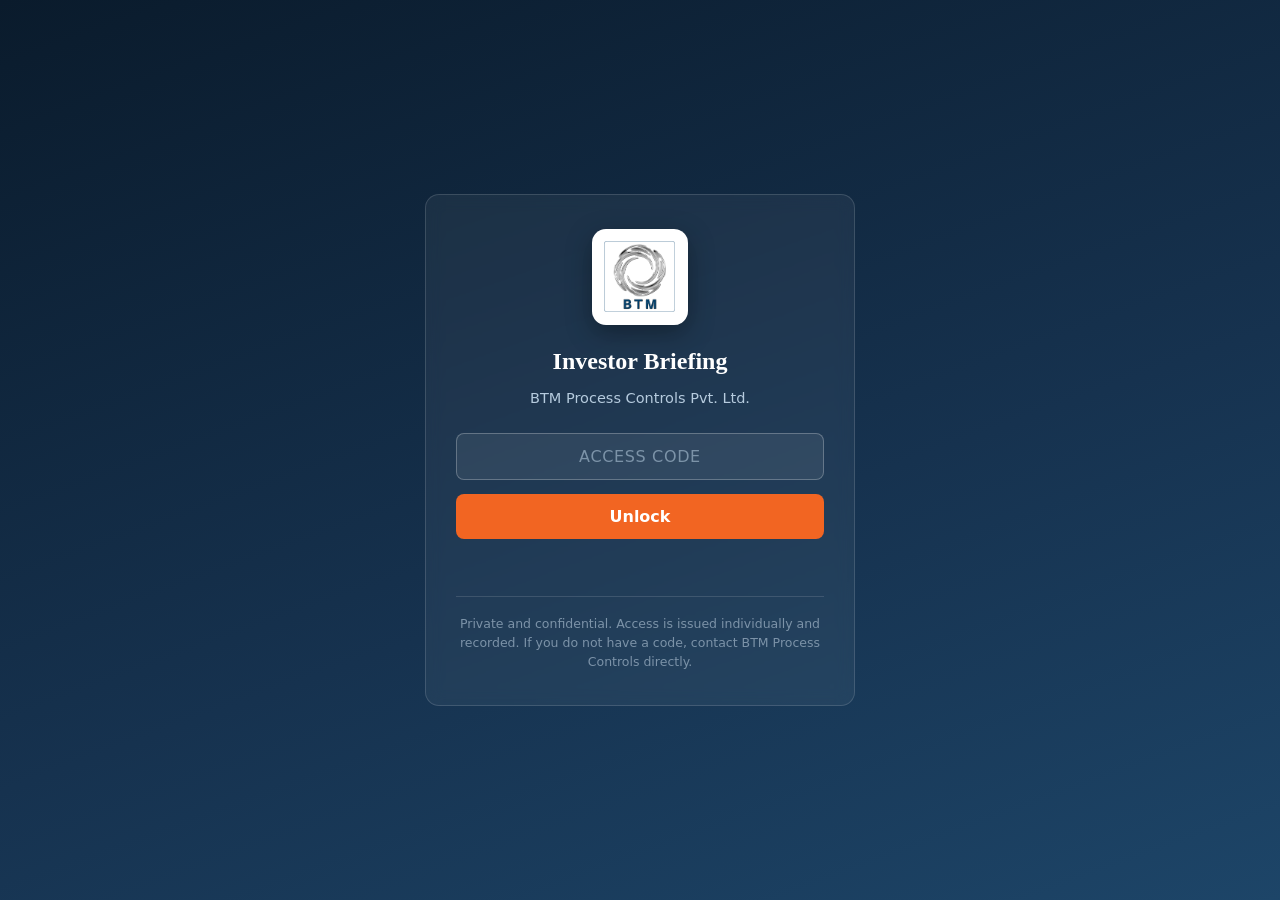
<file: index.html>
<!doctype html>
<html lang="en"><head>
<meta charset="utf-8">
<meta name="viewport" content="width=device-width,initial-scale=1">
<meta name="robots" content="noindex,nofollow,noarchive">
<title>BTM Process Controls — Investor Briefing</title>
<!--
  This file is PUBLIC (GitHub Pages). It deliberately contains no figures,
  no names and no financials. Everything confidential is fetched from the
  Apps Script endpoint below, and only after a valid access code is accepted.

  Set API_URL to your deployed /exec URL. Nothing else needs editing.
-->
<style>
:root{
  --navy:#16324F; --steel:#2E6B94; --accent:#F26522;
  --ink:#22303C; --mute:#66788A; --rule:#DDE5EC; --panel:#F4F7FA; --bg:#fff; --card:#fff;
  --series:#1B558A; --series-accent:#F26522; --surface:#FFFFFF;
  --head:Cambria,"Bookman Old Style",Georgia,serif;
  --body:Calibri,"Segoe UI",system-ui,-apple-system,sans-serif;
  --shadow:0 10px 30px rgba(12,21,32,.10);
  --logo:url("[data-uri]");
}
@media (prefers-color-scheme:dark){
  :root{--ink:#E3EAF1;--mute:#93A6B8;--rule:#243547;--panel:#142131;--bg:#0C1520;--card:#111D2B;
        --navy:#8FB6D8;--steel:#6FA3C8;--series:#048FF4;--series-accent:#E15F0A;--surface:#0C1520;
        --shadow:0 10px 30px rgba(0,0,0,.45)}
}
:root[data-theme="dark"]{--ink:#E3EAF1;--mute:#93A6B8;--rule:#243547;--panel:#142131;--bg:#0C1520;--card:#111D2B;
  --navy:#8FB6D8;--steel:#6FA3C8;--series:#048FF4;--series-accent:#E15F0A;--surface:#0C1520;
  --shadow:0 10px 30px rgba(0,0,0,.45)}
:root[data-theme="light"]{--ink:#22303C;--mute:#66788A;--rule:#DDE5EC;--panel:#F4F7FA;--bg:#fff;--card:#fff;
  --navy:#16324F;--steel:#2E6B94;--series:#1B558A;--series-accent:#F26522;--surface:#FFFFFF;
  --shadow:0 10px 30px rgba(12,21,32,.10)}

*{box-sizing:border-box;margin:0;padding:0}
body{background:var(--bg);color:var(--ink);font-family:var(--body);line-height:1.55;
  -webkit-font-smoothing:antialiased}

/* ─── gate ─────────────────────────────────────────────────────────── */
#gate{position:fixed;inset:0;z-index:60;display:grid;place-items:center;padding:24px;
  background:linear-gradient(160deg,#0A1B2C,#16324F 58%,#1D4568)}
#gate.hide{display:none}
.gbox{width:min(430px,100%);background:rgba(255,255,255,.05);border:1px solid rgba(255,255,255,.14);
  border-radius:14px;padding:34px 30px;text-align:center;backdrop-filter:blur(8px)}
.gbox .glogo{width:96px;height:96px;margin:0 auto 18px;border-radius:14px;
  background:#fff var(--logo) center/74% no-repeat;box-shadow:0 8px 26px rgba(0,0,0,.35)}
.gbox h1{font-family:var(--head);color:#fff;font-size:24px;font-weight:700;margin-bottom:7px}
.gbox p{color:#B6CBDE;font-size:14.5px;margin-bottom:24px}
.gbox input{width:100%;padding:13px 15px;font-size:16px;font-family:var(--body);letter-spacing:.09em;
  text-align:center;text-transform:uppercase;border:1px solid rgba(255,255,255,.26);border-radius:8px;
  background:rgba(255,255,255,.07);color:#fff;outline:none}
.gbox input:focus{border-color:var(--accent)}
.gbox input::placeholder{color:#7C93A8;letter-spacing:.04em}
.gbox button{width:100%;margin-top:14px;padding:13px;font-size:16px;font-weight:700;font-family:var(--body);
  background:var(--accent);color:#fff;border:0;border-radius:8px;cursor:pointer;transition:.15s}
.gbox button:hover:not(:disabled){background:#ff7b3d}
.gbox button:disabled{opacity:.55;cursor:not-allowed}
.gmsg{margin-top:15px;font-size:14px;min-height:20px;color:#FFB4A2}
.gnote{margin-top:22px;padding-top:18px;border-top:1px solid rgba(255,255,255,.13);
  color:#7C93A8;font-size:12.5px;line-height:1.5}

/* ─── chrome ───────────────────────────────────────────────────────── */
#app{display:none}
#app.on{display:block}
.topbar{position:sticky;top:0;z-index:20;background:var(--bg);border-bottom:1px solid var(--rule);
  display:flex;align-items:center;gap:14px;padding:11px 20px;flex-wrap:wrap}
.topbar .tlogo{width:30px;height:30px;flex:0 0 auto;border-radius:6px;
  background:#fff var(--logo) center/84% no-repeat}
.topbar .brand{font-family:var(--head);font-weight:700;color:var(--navy);font-size:16px}
.topbar .conf{font-size:11px;letter-spacing:.13em;text-transform:uppercase;color:var(--series-accent);
  border:1px solid currentColor;border-radius:4px;padding:2px 8px}
.topbar .sp{margin-left:auto;display:flex;align-items:center;gap:9px}
.topbar button{background:var(--panel);border:1px solid var(--rule);color:var(--ink);border-radius:7px;
  padding:6px 12px;font-size:13px;cursor:pointer;font-family:var(--body)}
.topbar button:hover{border-color:var(--series)}
.viewer{font-size:12.5px;color:var(--mute)}

main{max-width:1080px;margin:0 auto;padding:34px 22px 90px}
section.s{margin-bottom:56px;scroll-margin-top:70px}
h2{font-family:var(--head);font-size:clamp(21px,3vw,29px);color:var(--navy);margin-bottom:5px}
.lede{color:var(--mute);font-size:15.5px;margin-bottom:22px}

.grid{display:grid;gap:16px}
.g2{grid-template-columns:repeat(auto-fit,minmax(280px,1fr))}
.g3{grid-template-columns:repeat(auto-fit,minmax(230px,1fr))}
.g4{grid-template-columns:repeat(auto-fit,minmax(178px,1fr))}
.card{background:var(--card);border:1px solid var(--rule);border-radius:11px;padding:19px 21px}

/* stat tiles — a headline number is not a chart */
.tile{background:var(--card);border:1px solid var(--rule);border-radius:11px;padding:20px}
.tile .v{font-family:var(--head);font-size:40px;font-weight:700;color:var(--series);line-height:1.1}
.tile .u{font-size:17px;color:var(--mute);margin-left:3px}
.tile .l{font-weight:700;margin-top:7px;font-size:15px}
.tile .d{color:var(--mute);font-size:13.5px;margin-top:3px}
.badge{display:inline-block;font-size:10.5px;letter-spacing:.08em;text-transform:uppercase;
  border-radius:4px;padding:2px 7px;margin-top:9px;border:1px solid var(--rule);color:var(--mute)}
.badge.proj{color:var(--series-accent);border-color:currentColor}

/* charts */
.charts{display:grid;gap:20px;grid-template-columns:repeat(auto-fit,minmax(300px,1fr))}
figure.ch{background:var(--card);border:1px solid var(--rule);border-radius:11px;padding:17px 17px 12px}
figure.ch figcaption{font-weight:700;font-size:15px;margin-bottom:2px}
figure.ch .sub{color:var(--mute);font-size:12.5px;margin-bottom:12px}
.legend{display:flex;gap:15px;margin-top:9px;font-size:12.5px;color:var(--mute);flex-wrap:wrap}
.legend i{display:inline-block;width:11px;height:11px;border-radius:2px;margin-right:5px;vertical-align:-1px}
svg .gridline{stroke:var(--rule);stroke-width:1}
svg .axis{fill:var(--mute);font-size:13px;font-family:var(--body)}
svg .vlab{fill:var(--ink);font-size:13px;font-weight:700;font-family:var(--body)}
svg .mk{transition:opacity .12s}
svg .mk:hover{opacity:.78}

table.tv{width:100%;border-collapse:collapse;font-size:13.5px;margin-top:14px}
table.tv th,table.tv td{border-bottom:1px solid var(--rule);padding:8px 10px;text-align:right}
table.tv th:first-child,table.tv td:first-child{text-align:left}
table.tv thead th{background:var(--panel);color:var(--navy);font-family:var(--head)}
.scroll{overflow-x:auto}

ul.pl{list-style:none}
ul.pl li{position:relative;padding-left:21px;margin-bottom:7px;font-size:14.5px}
ul.pl li::before{content:"";position:absolute;left:0;top:8px;width:8px;height:8px;background:var(--series-accent)}
.ico{font-size:23px;line-height:1}
.rowline{display:flex;gap:13px;align-items:flex-start}
.muted{color:var(--mute);font-size:13.5px}
.tl{position:relative;padding-left:26px}
.tl::before{content:"";position:absolute;left:6px;top:5px;bottom:5px;width:2px;background:var(--rule)}
.tl .it{position:relative;margin-bottom:17px}
.tl .it::before{content:"";position:absolute;left:-24px;top:6px;width:11px;height:11px;border-radius:50%;
  background:var(--series-accent)}
footer.ft{border-top:1px solid var(--rule);margin-top:30px;padding-top:18px;color:var(--mute);font-size:12.5px}
#toast{position:fixed;left:50%;bottom:22px;transform:translateX(-50%);background:var(--navy);color:#fff;
  padding:10px 18px;border-radius:8px;font-size:13.5px;opacity:0;transition:.25s;pointer-events:none;z-index:50}
#toast.on{opacity:1}
.audiobar{position:fixed;right:18px;bottom:18px;z-index:30;display:flex;gap:8px;align-items:center;
  background:var(--card);border:1px solid var(--rule);border-radius:30px;padding:7px 13px;box-shadow:var(--shadow)}
.audiobar button{background:none;border:0;color:var(--ink);font-size:16px;cursor:pointer;padding:3px 6px}
.audiobar .lbl{font-size:12px;color:var(--mute)}
@media print{ #gate,.topbar,.audiobar,#toast{display:none!important} }
</style>
</head><body>

<!-- ── access gate ─────────────────────────────────────────────────── -->
<div id="gate">
  <form class="gbox" id="gform" autocomplete="off">
    <div class="glogo" role="img" aria-label="BTM Process Controls"></div>
    <h1>Investor Briefing</h1>
    <p>BTM Process Controls Pvt. Ltd.</p>
    <input id="code" placeholder="Access code" autocomplete="off" spellcheck="false" required>
    <button id="go" type="submit">Unlock</button>
    <div class="gmsg" id="gmsg"></div>
    <div class="gnote">
      Private and confidential. Access is issued individually and recorded.
      If you do not have a code, contact BTM Process Controls directly.
    </div>
  </form>
</div>

<!-- ── deck ────────────────────────────────────────────────────────── -->
<div id="app">
  <div class="topbar">
    <div class="tlogo" aria-hidden="true"></div><span class="brand">BTM Process Controls</span>
    <span class="conf">Confidential</span>
    <div class="sp">
      <span class="viewer" id="viewer"></span>
      <button id="tbl">Table view</button>
      <button id="thm">◐</button>
      <button id="out">Lock</button>
    </div>
  </div>
  <main id="deck"></main>
</div>

<div class="audiobar" id="abar" style="display:none">
  <button id="aplay" title="Play narration">▶</button>
  <span class="lbl" id="alab">Narration</span>
  <button id="amute" title="Mute">♪</button>
</div>
<div id="toast"></div>

<script>
/* ══════════════════════════════════════════════════════════════════════
   CONFIG — set this to your deployed Apps Script /exec URL
   ══════════════════════════════════════════════════════════════════════ */
const API_URL = 'https://script.google.com/macros/s/AKfycbxlgrHzjL22v__NWoEfc5JPNsjuDuq_-MUpxnAkeVYTuLdmPa98wLM3JLHf4A_Eqx1I/exec';

const $  = s => document.querySelector(s);
const esc = s => String(s ?? '').replace(/[&<>"']/g, c =>
  ({'&':'&amp;','<':'&lt;','>':'&gt;','"':'&quot;',"'":'&#39;'}[c]));
const num = v => (typeof v === 'number' ? v : parseFloat(String(v).replace(/[^\d.-]/g,'')));

/* Apps Script cannot answer a CORS preflight, so every request stays a
   "simple request": POST + text/plain. Do not change the content type. */
async function api(payload){
  const r = await fetch(API_URL, {
    method:'POST', headers:{'Content-Type':'text/plain;charset=utf-8'},
    body: JSON.stringify(payload), redirect:'follow'
  });
  if(!r.ok) throw new Error('network ' + r.status);
  return r.json();
}

function toast(msg){ const t=$('#toast'); t.textContent=msg; t.classList.add('on');
  setTimeout(()=>t.classList.remove('on'), 2600); }

/* ─── gate ─────────────────────────────────────────────────────────── */
let TOKEN = sessionStorage.getItem('btm_tok') || '';
let DATA  = null;

$('#gform').addEventListener('submit', async e => {
  e.preventDefault();
  const code = $('#code').value.trim();
  if(!code) return;
  $('#go').disabled = true; $('#gmsg').textContent = 'Checking…';
  try{
    if(API_URL.startsWith('PASTE_')) throw new Error('API_URL not configured');
    const res = await api({action:'auth', code});
    if(!res.ok){
      $('#gmsg').textContent = res.error === 'rate_limited'
        ? 'Too many attempts. Try again later.'
        : 'That code was not recognised.';
      $('#go').disabled = false; return;
    }
    TOKEN = res.token; sessionStorage.setItem('btm_tok', TOKEN);
    await load(res.viewer);
  }catch(err){
    $('#gmsg').textContent = 'Could not reach the server. ' + err.message;
    $('#go').disabled = false;
  }
});

$('#out').onclick = () => { sessionStorage.removeItem('btm_tok'); location.reload(); };
$('#thm').onclick = () => {
  const r=document.documentElement;
  r.dataset.theme = r.dataset.theme==='dark' ? 'light' : 'dark';
  if(DATA) render();                       // charts re-read the themed colours
};

async function load(viewer){
  const res = await api({action:'data', token:TOKEN});
  if(!res.ok){ sessionStorage.removeItem('btm_tok'); location.reload(); return; }
  DATA = res;
  $('#viewer').textContent = viewer || res.viewer || '';
  $('#gate').classList.add('hide');
  $('#app').classList.add('on');
  render();
}

/* ─── charts ───────────────────────────────────────────────────────────
   One measure per chart. Never two y-scales on one plot — revenue (INR Cr)
   and margin (%) are different measures, so they get their own frames.
   Projected years reuse the series hue with a 45° hatch instead of a second
   colour: it reads as "same thing, less certain", and keeps the palette to
   two validated marks in both light and dark mode.                        */
function colVar(n){ return getComputedStyle(document.documentElement).getPropertyValue(n).trim(); }

function columnChart(labels, values, opts){
  const S = colVar('--series'), INK = colVar('--ink'), RULE = colVar('--rule'), MUT = colVar('--mute');
  const W=330, H=200, PL=36, PR=8, PT=20, PB=28;
  const iw = W-PL-PR, ih = H-PT-PB;
  const max = Math.max(...values)*1.16;
  const bw = Math.min(46, iw/values.length - 10);
  const uid = 'h'+Math.random().toString(36).slice(2,8);
  let g='';
  // recessive gridlines + axis values
  for(let i=0;i<=4;i++){
    const y = PT+ih-(ih*i/4), v = (max*i/4);
    g += `<line class="gridline" x1="${PL}" x2="${W-PR}" y1="${y.toFixed(1)}" y2="${y.toFixed(1)}"/>`
       + `<text class="axis" x="${PL-7}" y="${(y+3.5).toFixed(1)}" text-anchor="end">${v>=10?Math.round(v):v.toFixed(1)}</text>`;
  }
  values.forEach((v,i)=>{
    const x = PL + (iw/values.length)*i + (iw/values.length-bw)/2;
    const h = Math.max(2, ih*(v/max));
    const y = PT+ih-h;
    const proj = opts.projectedFrom !== undefined && i >= opts.projectedFrom;
    // 4px rounded data-end, anchored to the baseline
    const r = Math.min(4,h/2);
    const path = `M${x} ${PT+ih} L${x} ${y+r} Q${x} ${y} ${x+r} ${y} L${x+bw-r} ${y} Q${x+bw} ${y} ${x+bw} ${y+r} L${x+bw} ${PT+ih} Z`;
    g += `<path class="mk" d="${path}" fill="${proj?`url(#${uid})`:S}" stroke="${proj?S:'none'}" stroke-width="${proj?1.2:0}">`
       + `<title>${esc(labels[i])}: ${v}${esc(opts.unit||'')}${proj?' (projected)':' (actual)'}</title></path>`;
    g += `<text class="vlab" x="${x+bw/2}" y="${y-6}" text-anchor="middle">${v}</text>`;
    g += `<text class="axis" x="${x+bw/2}" y="${H-10}" text-anchor="middle">${esc(labels[i])}</text>`;
  });
  return `<svg viewBox="0 0 ${W} ${H}" width="100%" role="img" aria-label="${esc(opts.title)}">
    <defs><pattern id="${uid}" patternUnits="userSpaceOnUse" width="6" height="6" patternTransform="rotate(45)">
      <rect width="6" height="6" fill="${colVar('--card')}"/>
      <line x1="0" y1="0" x2="0" y2="6" stroke="${S}" stroke-width="3.2"/>
    </pattern></defs>${g}</svg>`;
}

function lineChart(labels, values, opts){
  const S = colVar('--series'), CARD = colVar('--card');
  const W=330,H=200,PL=36,PR=12,PT=20,PB=28, iw=W-PL-PR, ih=H-PT-PB;
  const min = Math.min(...values)*0.9, max = Math.max(...values)*1.08;
  const X = i => PL + (iw/(values.length-1))*i;
  const Y = v => PT+ih - ih*((v-min)/(max-min));
  let g='';
  for(let i=0;i<=4;i++){
    const y=PT+ih-(ih*i/4), v=min+(max-min)*i/4;
    g+=`<line class="gridline" x1="${PL}" x2="${W-PR}" y1="${y.toFixed(1)}" y2="${y.toFixed(1)}"/>`
      +`<text class="axis" x="${PL-7}" y="${(y+3.5).toFixed(1)}" text-anchor="end">${v.toFixed(0)}</text>`;
  }
  const pts = values.map((v,i)=>`${X(i).toFixed(1)},${Y(v).toFixed(1)}`).join(' ');
  const split = opts.projectedFrom ?? values.length;
  // solid through the actuals, dashed once it becomes a projection
  g += `<polyline points="${values.slice(0,split).map((v,i)=>`${X(i)},${Y(v)}`).join(' ')}"
         fill="none" stroke="${S}" stroke-width="2" stroke-linejoin="round"/>`;
  g += `<polyline points="${values.slice(split-1).map((v,i)=>`${X(i+split-1)},${Y(v)}`).join(' ')}"
         fill="none" stroke="${S}" stroke-width="2" stroke-dasharray="5 4" stroke-linejoin="round"/>`;
  values.forEach((v,i)=>{
    g+=`<circle class="mk" cx="${X(i)}" cy="${Y(v)}" r="5" fill="${S}" stroke="${CARD}" stroke-width="2">`
      +`<title>${esc(labels[i])}: ${v}${esc(opts.unit||'')}${i>=split?' (projected)':' (actual)'}</title></circle>`;
    g+=`<text class="vlab" x="${X(i)}" y="${Y(v)-11}" text-anchor="middle">${v}</text>`;
    g+=`<text class="axis" x="${X(i)}" y="${H-10}" text-anchor="middle">${esc(labels[i])}</text>`;
  });
  return `<svg viewBox="0 0 ${W} ${H}" width="100%" role="img" aria-label="${esc(opts.title)}">${g}</svg>`;
}

function chartLegend(){
  const S = colVar('--series');
  return `<div class="legend">
    <span><i style="background:${S}"></i>Actual</span>
    <span><i style="background:repeating-linear-gradient(45deg,${S},${S} 3px,transparent 3px,transparent 6px);border:1px solid ${S}"></i>Projected</span>
  </div>`;
}

/* ─── render ───────────────────────────────────────────────────────── */
let SHOW_TABLE = false;
$('#tbl').onclick = () => { SHOW_TABLE = !SHOW_TABLE; $('#tbl').textContent = SHOW_TABLE?'Chart view':'Table view'; render(); };

function finRow(name){ return (DATA.financials||[]).find(r => String(r.Metric).toLowerCase().startsWith(name)); }
function years(){ return Object.keys((DATA.financials||[{}])[0]||{}).filter(k=>/^FY\d{4}$/.test(k)); }

function render(){
  const d = DATA, m = d.meta||{}, c = d.contact||{};
  const ys = years();
  const vals = n => { const r = finRow(n); return r ? ys.map(y=>num(r[y])) : []; };
  const PROJ_FROM = 1;                       // FY2024 actual, everything after projected
  const out = [];

  /* cover */
  out.push(`<section class="s"><h2>${esc(m.deck_title||'Investor Briefing')}</h2>
    <p class="lede">${esc(m.subtitle||'')}</p>
    <div class="card"><div class="grid g3">
      <div><div class="muted">Prepared by</div><b>${esc(m.prepared_by||'')}</b></div>
      <div><div class="muted">Figures as at</div><b>${esc(m.last_updated||'')}</b></div>
      <div><div class="muted">Version</div><b>${esc(m.version||'')}</b></div>
    </div>
    <p class="muted" style="margin-top:14px">${esc(m.fiscal_note||'')}</p></div></section>`);

  /* KPIs — headline numbers are tiles, not charts */
  if(d.kpis?.length) out.push(`<section class="s"><h2>At a glance</h2>
    <div class="grid g4">${d.kpis.map(k=>`<div class="tile">
      <div><span class="v">${esc(k.Value)}</span><span class="u">${esc(k.Unit||'')}</span></div>
      <div class="l">${esc(k.Label)}</div><div class="d">${esc(k.Description||'')}</div>
      <span class="badge ${String(k.Basis).toLowerCase()==='projected'?'proj':''}">${esc(k.Basis||'')}</span>
    </div>`).join('')}</div></section>`);

  /* financials */
  if(ys.length){
    const rev = vals('revenue'), eb = vals('ebitda'), np = vals('net profit');
    const tableFor = (label,unit,v) => `<div class="scroll"><table class="tv"><thead><tr><th>${esc(label)}</th>
        ${ys.map(y=>`<th>${esc(y)}</th>`).join('')}</tr></thead><tbody><tr><td>${esc(unit)}</td>
        ${v.map((x,i)=>`<td>${x}${i>=PROJ_FROM?' <span class="muted">(p)</span>':''}</td>`).join('')}</tr></tbody></table></div>`;
    const fig = (title,sub,unit,v,kind) => `<figure class="ch"><figcaption>${esc(title)}</figcaption>
      <div class="sub">${esc(sub)}</div>
      ${SHOW_TABLE ? tableFor(title,unit,v)
        : (kind==='line' ? lineChart(ys,v,{unit,title,projectedFrom:PROJ_FROM})
                         : columnChart(ys,v,{unit,title,projectedFrom:PROJ_FROM}))}
      ${SHOW_TABLE?'':chartLegend()}</figure>`;
    out.push(`<section class="s"><h2>Financial trajectory</h2>
      <p class="lede">FY2024 actual; FY2025 onward projected. Values in ${esc(m.currency||'INR Crore')} unless marked.</p>
      <div class="charts">
        ${rev.length?fig('Revenue','INR Crore','',rev,'col'):''}
        ${eb.length ?fig('EBITDA margin','per cent','%',eb,'line'):''}
        ${np.length ?fig('Net profit','INR Crore','',np,'col'):''}
      </div>
      <p class="muted" style="margin-top:12px">(p) = projected. Use “Table view” above for the full figures.</p>
    </section>`);
  }

  /* dashboard metrics */
  if(d.dashboard?.length){
    const groups = [...new Set(d.dashboard.map(r=>r.Group))];
    out.push(`<section class="s"><h2>Key metrics</h2><div class="grid g3">${groups.map(gr=>`
      <div class="card"><b>${esc(gr)}</b><div class="scroll"><table class="tv">${d.dashboard.filter(r=>r.Group===gr).map(r=>
        `<tr><td>${esc(r.Metric)}</td><td><b>${esc(r.Value)}</b> <span class="muted">${esc(r.Unit||'')}</span></td></tr>`
      ).join('')}</table></div></div>`).join('')}</div></section>`);
  }

  const cards = (title, lede, rows, fn) => rows?.length
    ? `<section class="s"><h2>${esc(title)}</h2>${lede?`<p class="lede">${esc(lede)}</p>`:''}
       <div class="grid g2">${rows.map(fn).join('')}</div></section>` : '';

  out.push(cards('What drives us','',d.pillars,p=>`<div class="card rowline">
    <span class="ico">${esc(p.Icon)}</span><div><b>${esc(p.Title)}</b><div class="muted">${esc(p.Description)}</div></div></div>`));

  out.push(cards('Industries served','',d.industries,i=>`<div class="card rowline">
    <span class="ico">${esc(i.Icon)}</span><div><b>${esc(i.Name)}</b>
    <div class="muted">${esc(i['Key Applications'])}</div></div></div>`));

  if(d.products?.length) out.push(`<section class="s"><h2>Product range</h2>
    <p class="lede">${d.products.length} engineered pump lines.</p>
    <div class="scroll"><table class="tv"><thead><tr><th>Line</th><th>Category</th><th>Application</th><th>Markets</th></tr></thead>
    <tbody>${d.products.map(p=>`<tr><td>${esc(p.Name)}</td><td>${esc(p.Category)}</td>
      <td>${esc(p.Application)}</td><td>${esc(p.Markets)}</td></tr>`).join('')}</tbody></table></div></section>`);

  if(d.seals?.length) out.push(`<section class="s"><h2>Mechanical seals</h2>
    <div class="scroll"><table class="tv"><thead><tr><th>Model</th><th>Type</th><th>Size</th><th>Max temp.</th><th>Max pressure</th></tr></thead>
    <tbody>${d.seals.map(s=>`<tr><td><b>${esc(s.Model)}</b></td><td>${esc(s.Type)}</td><td>${esc(s['Size Range'])}</td>
      <td>${esc(s['Max Temperature'])}</td><td>${esc(s['Max Pressure'])}</td></tr>`).join('')}</tbody></table></div></section>`);

  if(d.timeline?.length) out.push(`<section class="s"><h2>Our track record</h2><div class="tl">
    ${d.timeline.map(t=>`<div class="it"><b>${esc(t.Year)} — ${esc(t.Title)}</b>
      <div class="muted">${esc(t.Description)}</div></div>`).join('')}</div></section>`);

  out.push(cards('Certifications','',d.certifications,c2=>`<div class="card rowline">
    <span class="ico">${esc(c2.Icon)}</span><div><b>${esc(c2.Name)}</b>
    <div class="muted">${esc(c2.Description)} · ${esc(c2.Scope)}</div></div></div>`));

  if(d.caseStudies?.length) out.push(`<section class="s"><h2>Selected outcomes</h2>
    <div class="scroll"><table class="tv"><thead><tr><th>Industry</th><th>Challenge</th><th>Solution</th><th>Result</th></tr></thead>
    <tbody>${d.caseStudies.map(x=>`<tr><td>${esc(x.Industry)}</td><td>${esc(x.Challenge)}</td>
      <td>${esc(x.Solution)}</td><td><b>${esc(x.Results)}</b></td></tr>`).join('')}</tbody></table></div></section>`);

  if(d.roadmap?.length){
    const total = d.roadmap.reduce((a,r)=>a+(num(r['Investment (INR Cr)'])||0),0);
    out.push(`<section class="s"><h2>Growth roadmap</h2>
      <p class="lede">Planned investment of INR ${total} Cr across five initiatives.</p>
      <div class="scroll"><table class="tv"><thead><tr><th>When</th><th>Initiative</th><th>Impact</th>
        <th>Investment (INR Cr)</th><th>Expected outcome</th></tr></thead>
      <tbody>${d.roadmap.map(r=>`<tr><td>${esc(r.Timeline)}</td><td><b>${esc(r.Initiative)}</b></td>
        <td>${esc(r.Impact)}</td><td>${esc(r['Investment (INR Cr)'])}</td>
        <td>${esc(r['Expected Outcome'])}</td></tr>`).join('')}</tbody></table></div></section>`);
  }

  out.push(cards('Where we are going','',d.vision,v=>`<div class="card rowline">
    <span class="ico">${esc(v.Icon)}</span><div><b>${esc(v.Title)}</b>
    <div class="muted">${esc(v.Description)}</div></div></div>`));

  out.push(cards('Leadership','',d.team,t=>`<div class="card">
    <b>${esc(t.Name)}</b> <span class="muted">· ${esc(t.Position)}</span>
    <div class="muted" style="margin-top:5px">${esc(t.Experience)} · ${esc(t.Expertise)}</div>
    <div class="muted">${esc(t.Background)}</div></div>`));

  /* only quotes cleared by the named person reach this page */
  if(d.testimonials?.length) out.push(cards('In our customers’ words','',d.testimonials,t=>`<div class="card">
    <div style="font-style:italic">“${esc(t.Quote)}”</div>
    <div class="muted" style="margin-top:7px">${esc(t.Author)}, ${esc(t.Role)} — ${esc(t.Company)}</div></div>`));

  out.push(`<section class="s"><h2>Contact</h2><div class="card">
    <div class="grid g2">
      <div><b>${esc(c.Company||'')}</b><div class="muted">${esc(c.Address||'')}</div></div>
      <div><div>${esc(c.Phone||'')}</div>
        <div><a href="mailto:${esc(c.Email||'')}" style="color:var(--series)">${esc(c.Email||'')}</a></div>
        <div class="muted">${esc(c.Website||'')}</div></div>
    </div></div>
    <footer class="ft">${esc(m.confidentiality||'Private and confidential.')}
      Issued to ${esc(d.viewer||'')} · figures as at ${esc(m.last_updated||'')} · v${esc(m.version||'')}</footer>
  </section>`);

  $('#deck').innerHTML = out.join('');
  setupAudio();
}

/* ─── narration ────────────────────────────────────────────────────────
   Fetched per section and only after unlock. The audio speaks the financial
   figures, so it lives in Drive behind the same gate — never in this repo. */
let audio = new Audio(), curSection = 0, playing = false;
function setupAudio(){
  const secs = [...document.querySelectorAll('section.s')];
  if(!secs.length) return;
  $('#abar').style.display = 'flex';
  $('#aplay').onclick = async () => {
    if(playing){ audio.pause(); playing=false; $('#aplay').textContent='▶'; return; }
    playing = true; $('#aplay').textContent='❚❚';
    await speak(curSection+1);
  };
  $('#amute').onclick = () => { audio.muted = !audio.muted; $('#amute').textContent = audio.muted?'🔇':'♪'; };
  audio.onended = async () => {
    if(!playing) return;
    if(curSection < secs.length-1){
      curSection++;
      secs[curSection].scrollIntoView({behavior:'smooth', block:'start'});
      await speak(curSection+1);
    } else { playing=false; $('#aplay').textContent='▶'; }
  };
}
async function speak(n){
  $('#alab').textContent = `Section ${n}`;
  try{
    const r = await api({action:'audio', token:TOKEN, slide:n});
    if(!r.ok){
      // say what is actually wrong, and where the fix is
      const msg = r.error === 'audio_not_configured'
        ? 'Narration folder not found — upload inv*.mp3 beside the Sheet, then run checkSetup()'
        : r.error === 'not_found'
          ? `Missing ${r.file||'clip'}${r.folder?` in "${r.folder}"`:''}`
          : 'Narration unavailable';
      $('#alab').textContent = 'Narration off';
      toast(msg);
      $('#abar').title = msg;
      playing = false; $('#aplay').textContent = '▶';
      return;
    }
    audio.src = 'data:audio/mpeg;base64,' + r.b64;
    await audio.play();
  }catch(e){ toast('Narration unavailable'); playing=false; $('#aplay').textContent='▶'; }
}

/* resume an unlocked session on refresh */
if(TOKEN && !API_URL.startsWith('PASTE_')) load().catch(()=>sessionStorage.removeItem('btm_tok'));
</script>
</body></html>
</file>
